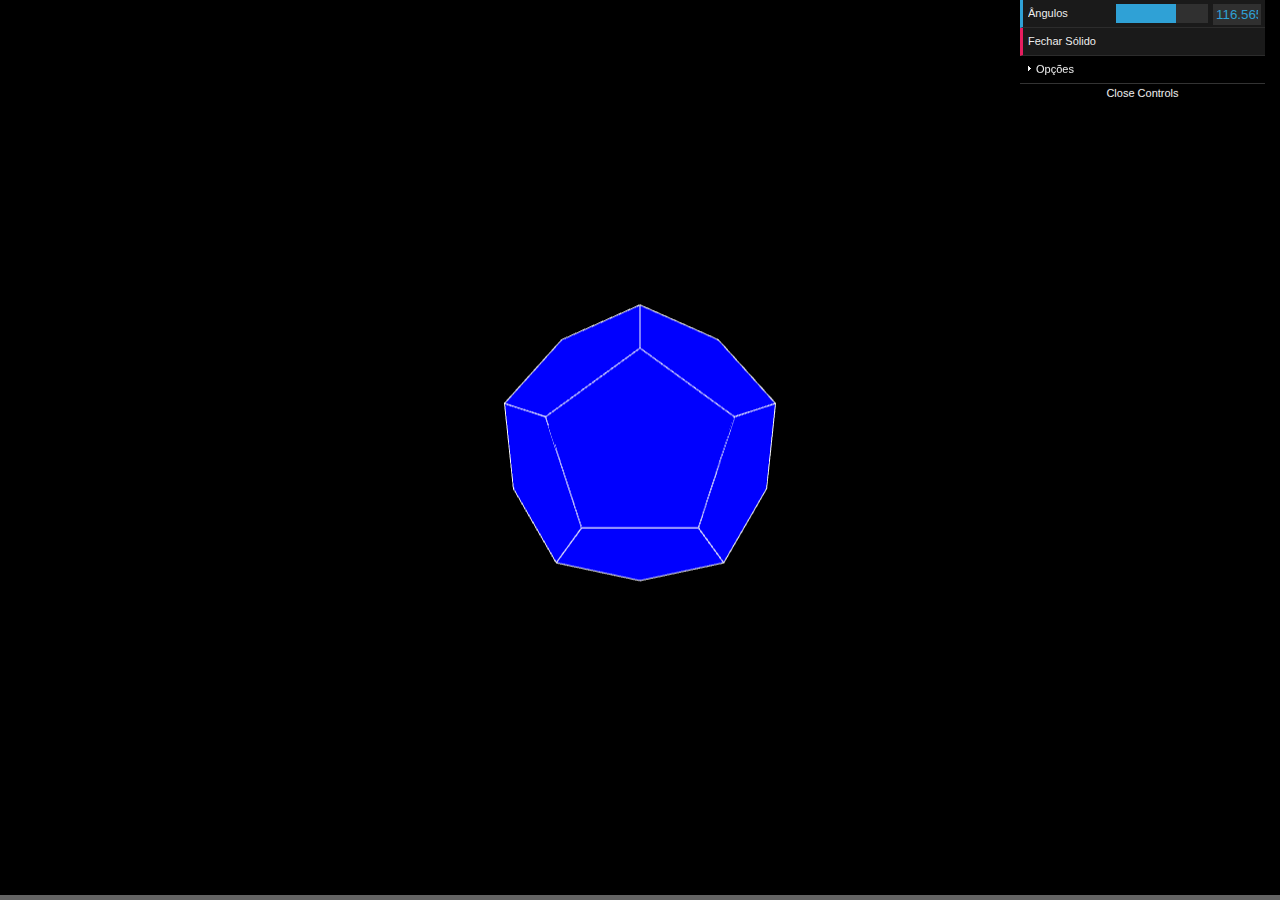
<file: index_dodecaedro.html>
<!DOCTYPE html>
<html lang="en">

<head>
    <meta charset="UTF-8">
    <meta name="viewport" content="width=device-width, initial-scale=1.0">

    <style>
        body {
            margin: 0;
            background-color: rgb(100, 100, 100);
        }
    </style>

    <title>Dodecaedro</title>
</head>

<body>
</body>

<script src="bibliotecas/p5.js"></script>
<script src="bibliotecas/ganja.js"></script>
<script src="bibliotecas/dat.gui-0.7.9/build/dat.gui.min.js"></script>

<script src="codigo/dodecaedro/dodecaedro.js"></script>
<script src="codigo/dodecaedro/sketch_dodecaedro.js"></script>

</html>
</file>
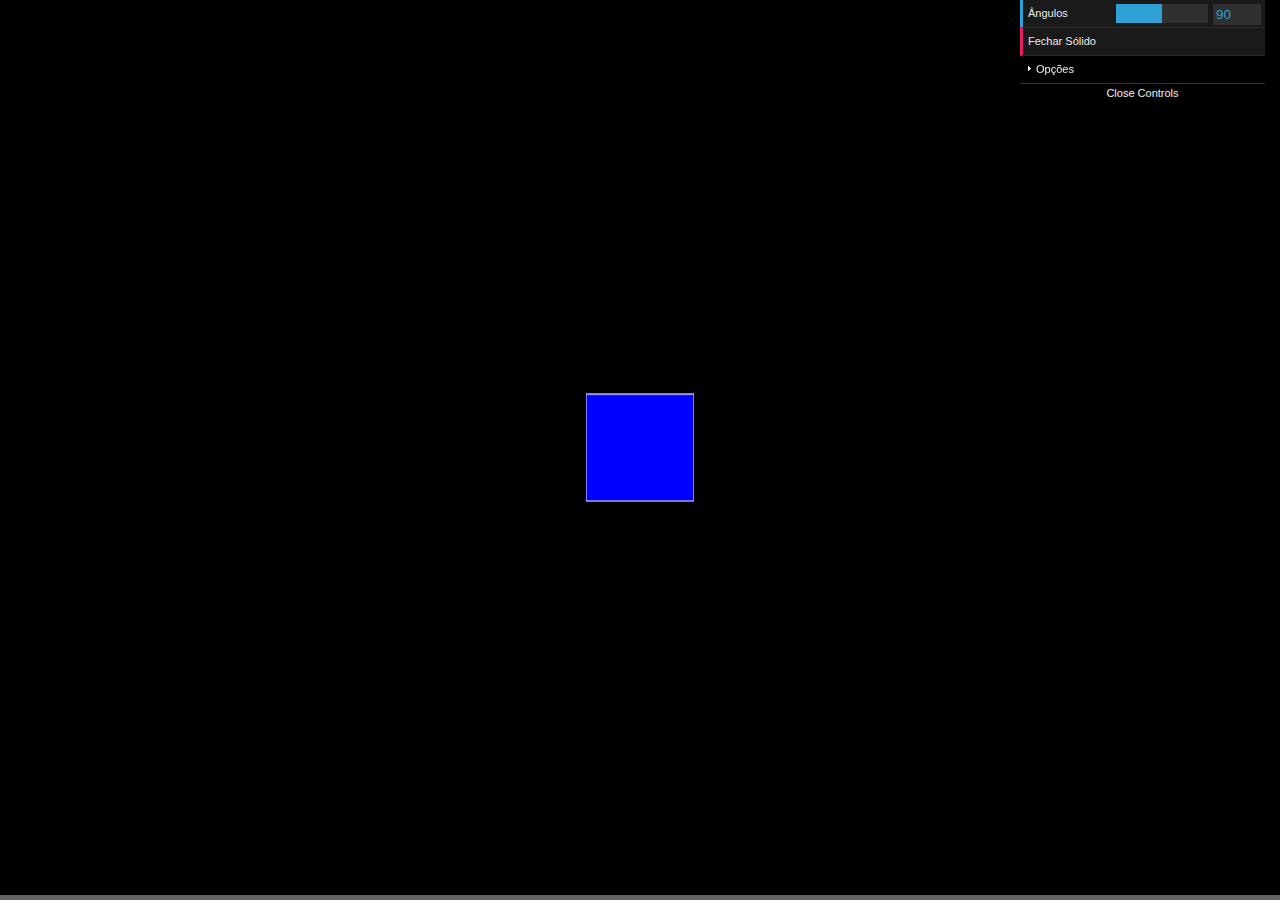
<file: index_hexaedro.html>
<!DOCTYPE html>
<html lang="en">

<head>
    <meta charset="UTF-8">
    <meta name="viewport" content="width=device-width, initial-scale=1.0">

    <style>
        body {
            margin: 0;
            background-color: rgb(100, 100, 100);
        }
    </style>

    <title>Hexaedro</title>
</head>

<body>
</body>

<script src="bibliotecas/p5.js"></script>
<script src="bibliotecas/ganja.js"></script>
<script src="bibliotecas/dat.gui-0.7.9/build/dat.gui.min.js"></script>

<script src="codigo/hexaedro/hexaedro.js"></script>
<script src="codigo/hexaedro/sketch_hexaedro.js"></script>

</html>
</file>
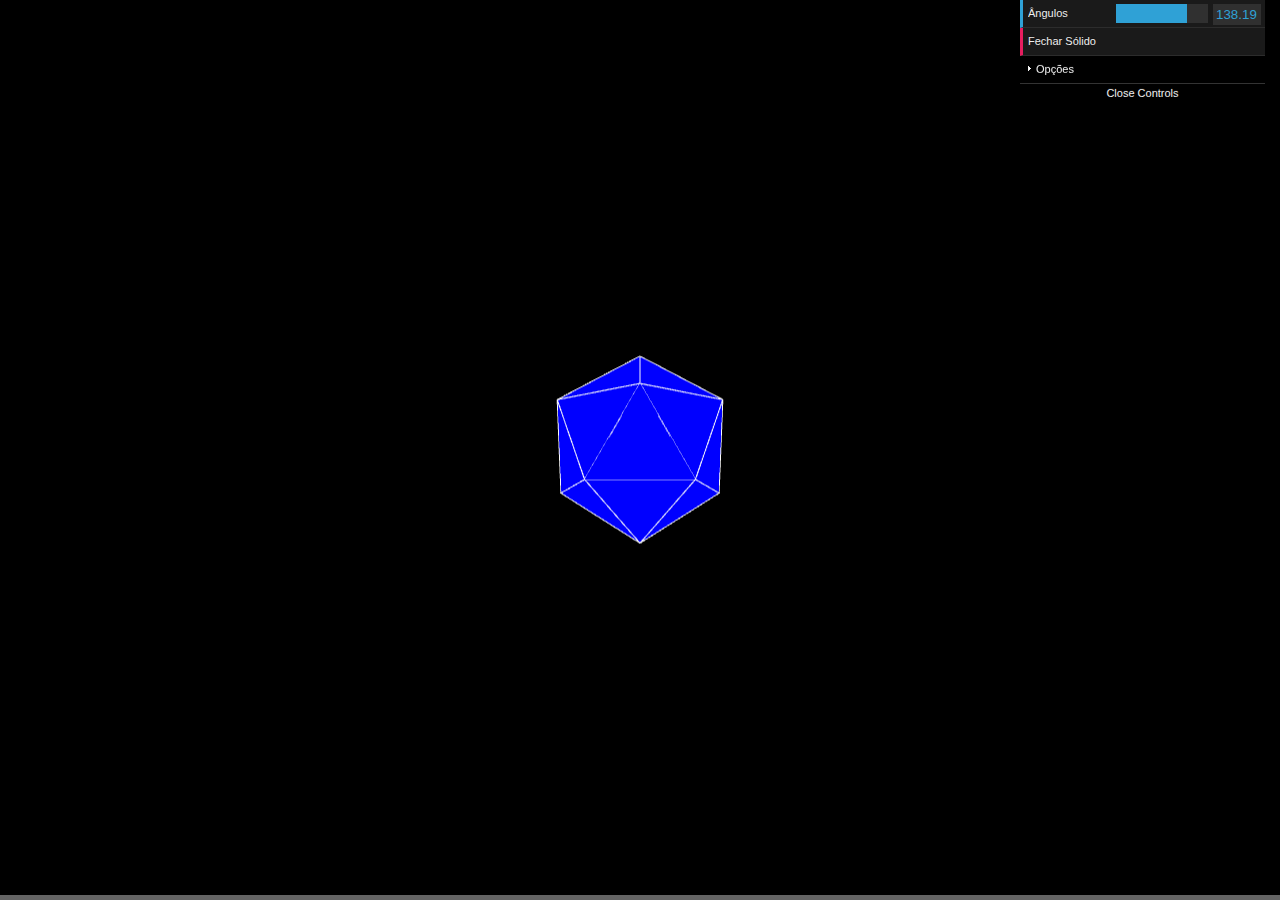
<file: index_icosaedro.html>
<!DOCTYPE html>
<html lang="en">

<head>
    <meta charset="UTF-8">
    <meta name="viewport" content="width=device-width, initial-scale=1.0">

    <style>
        body {
            margin: 0;
            background-color: rgb(100, 100, 100);
        }
    </style>

    <title>Icosaedro</title>
</head>

<body>
</body>

<script src="bibliotecas/p5.js"></script>
<script src="bibliotecas/ganja.js"></script>
<script src="bibliotecas/dat.gui-0.7.9/build/dat.gui.min.js"></script>

<script src="codigo/icosaedro/icosaedro.js"></script>
<script src="codigo/icosaedro/sketch_icosaedro.js"></script>

</html>
</file>
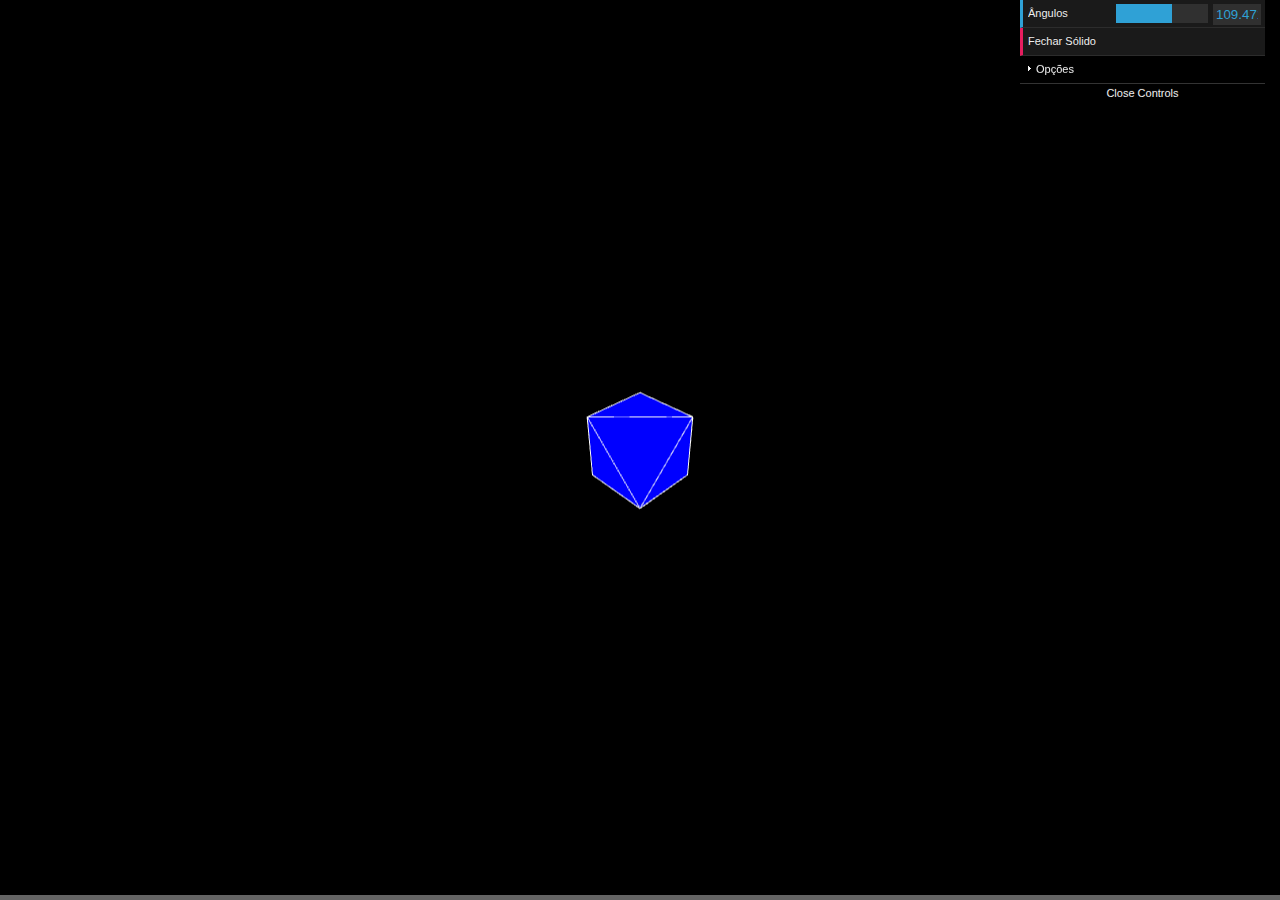
<file: index_octaedro.html>
<!DOCTYPE html>
<html lang="en">

<head>
    <meta charset="UTF-8">
    <meta name="viewport" content="width=device-width, initial-scale=1.0">

    <style>
        body {
            margin: 0;
            background-color: rgb(100, 100, 100);
        }
    </style>

    <title>Octaedro</title>
</head>

<body>
</body>

<script src="bibliotecas/p5.js"></script>
<script src="bibliotecas/ganja.js"></script>
<script src="bibliotecas/dat.gui-0.7.9/build/dat.gui.min.js"></script>

<script src="codigo/octaedro/octaedro.js"></script>
<script src="codigo/octaedro/sketch_octaedro.js"></script>

</html>
</file>
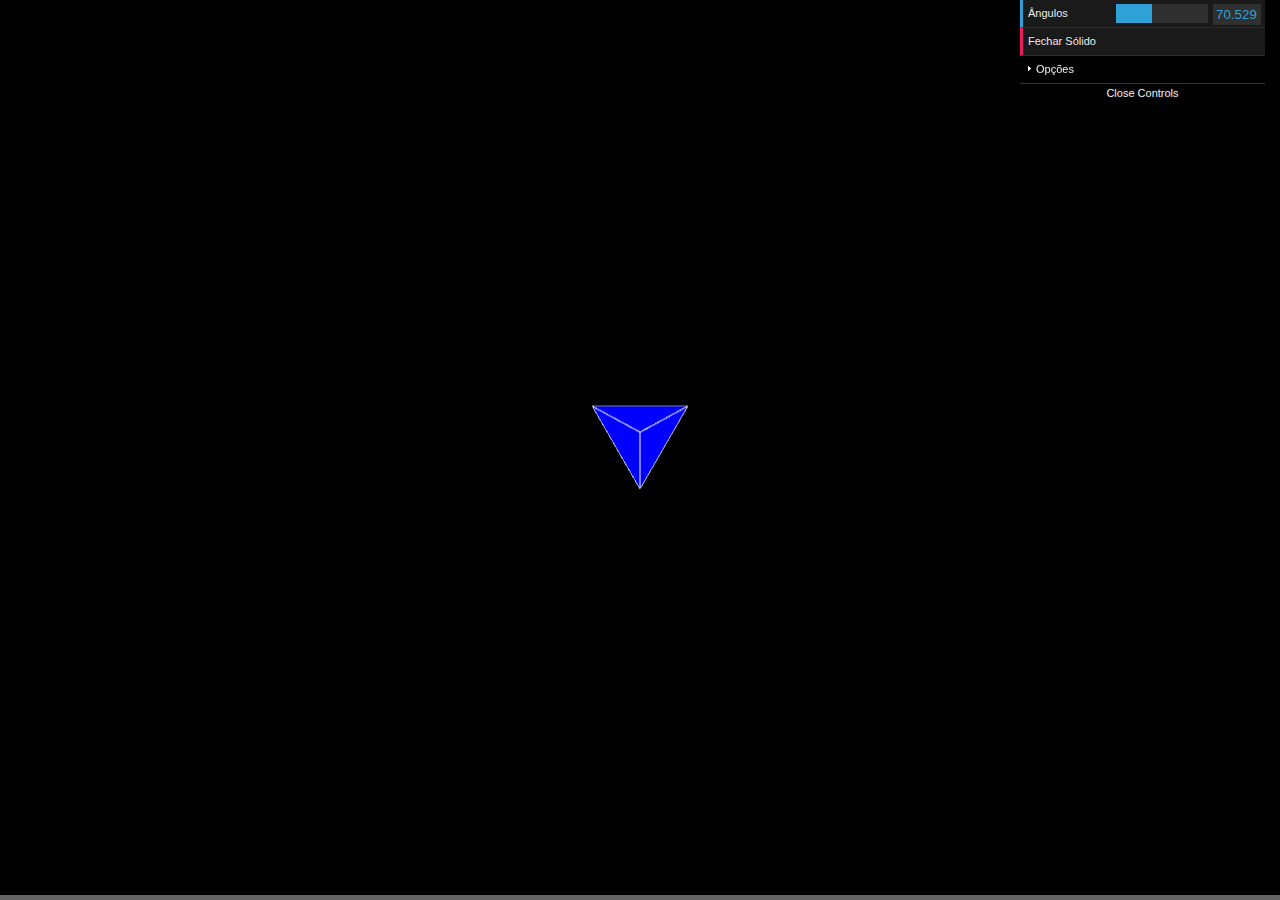
<file: index_tetraedro.html>
<!DOCTYPE html>
<html lang="en">

<head>
    <meta charset="UTF-8">
    <meta name="viewport" content="width=device-width, initial-scale=1.0">

    <style>
        body {
            margin: 0;
            background-color: rgb(100, 100, 100);
        }
    </style>

    <title>Tetraedro</title>
</head>

<body>
</body>

<script src="bibliotecas/p5.js"></script>
<script src="bibliotecas/ganja.js"></script>
<script src="bibliotecas/dat.gui-0.7.9/build/dat.gui.min.js"></script>

<script src="codigo/tetraedro/tetraedro.js"></script>
<script src="codigo/tetraedro/sketch_tetraedro.js"></script>

</html>
</file>
